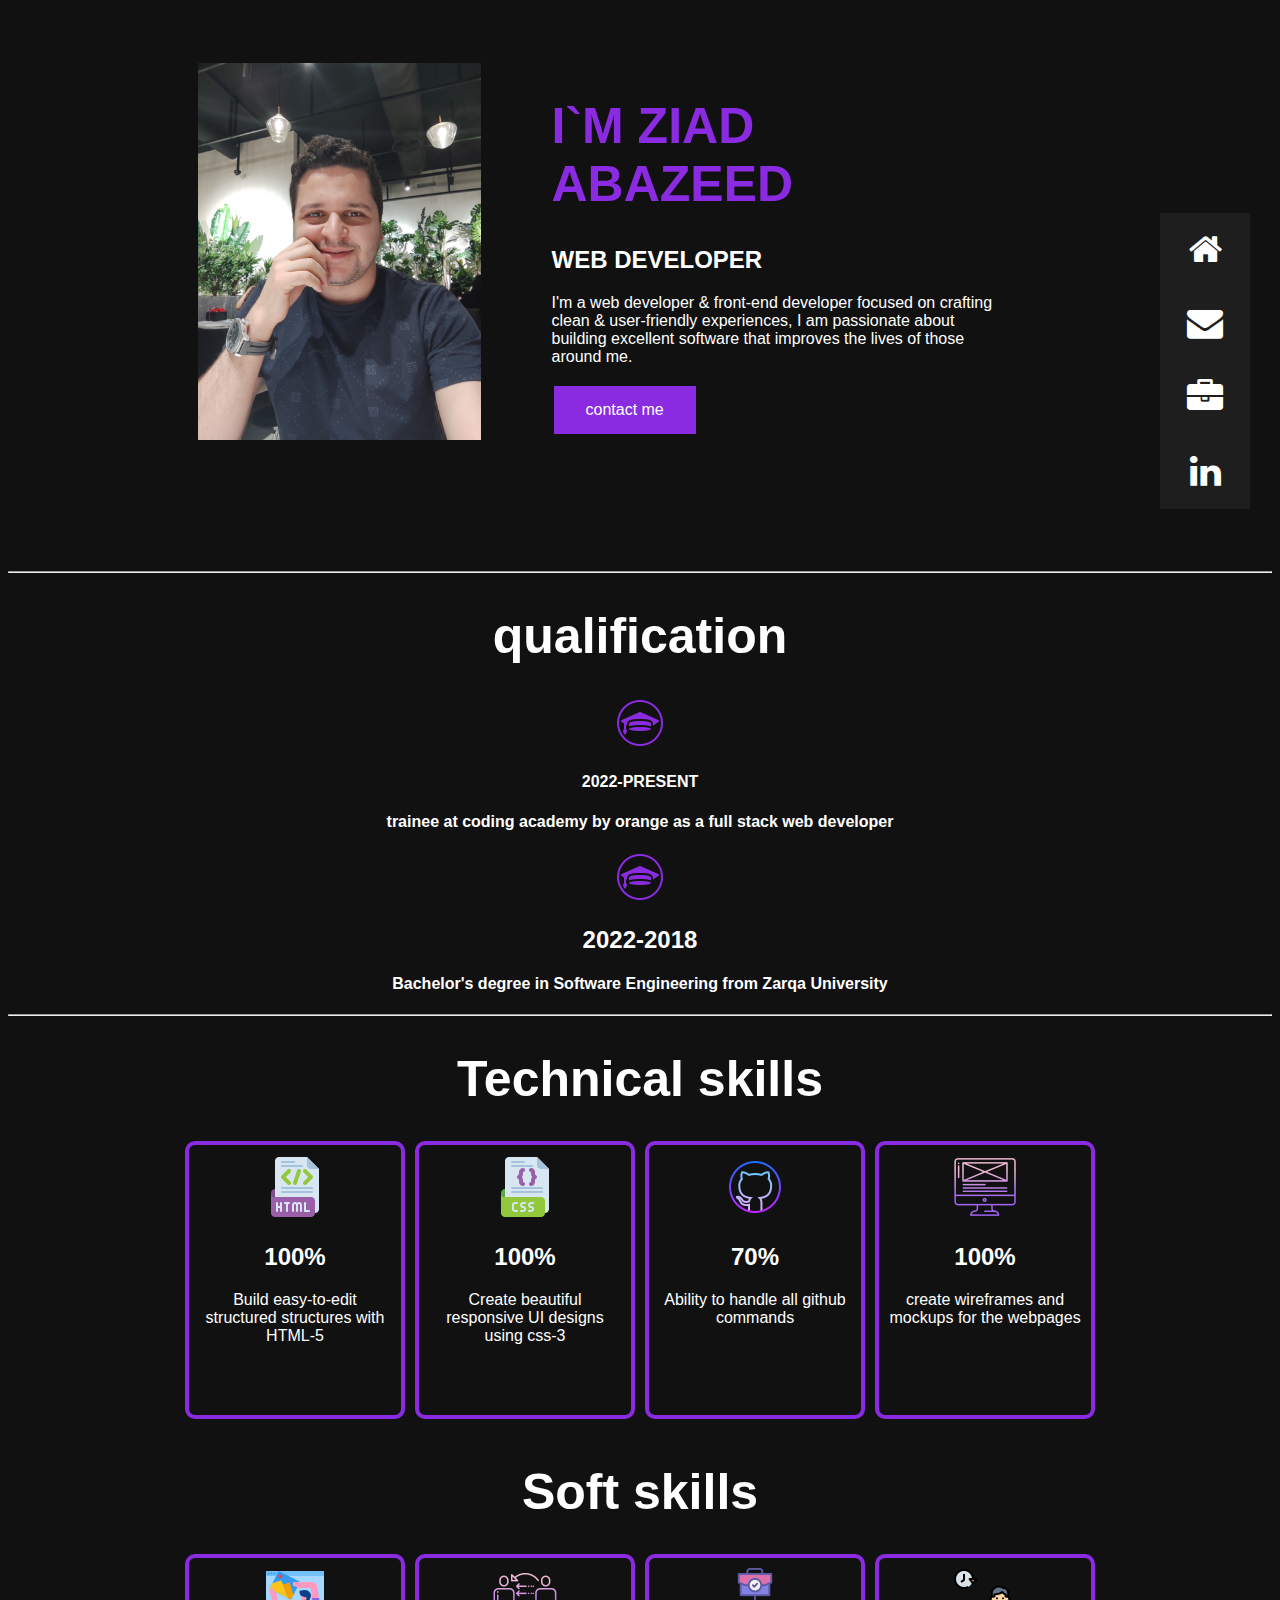
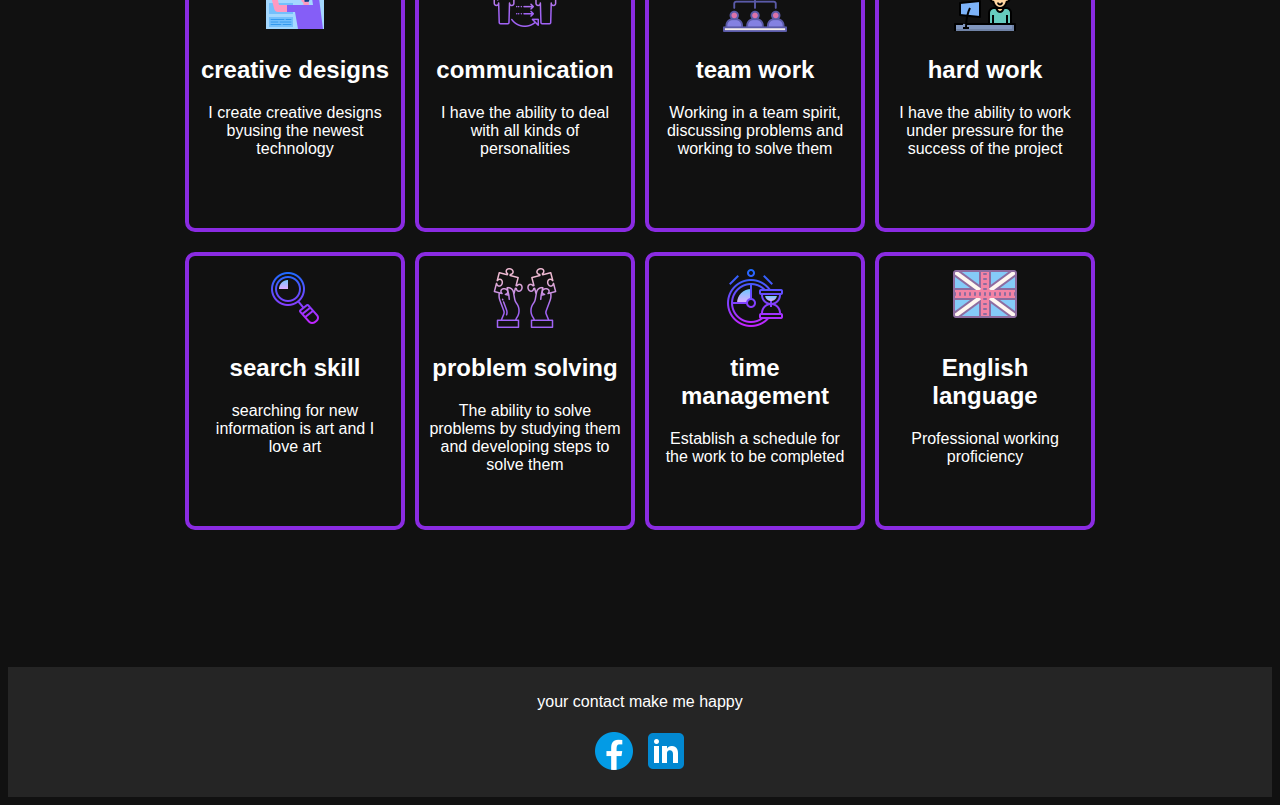
<file: index.html>
<!DOCTYPE html>
<html lang="en">

<head>
    <meta charset="UTF-8">
    <meta http-equiv="X-UA-Compatible" content="IE=edge">
    <meta name="viewport" content="width=device-width, initial-scale=1.0">
    <link rel="stylesheet" href="https://cdnjs.cloudflare.com/ajax/libs/font-awesome/4.7.0/css/font-awesome.min.css">
    <link rel="stylesheet" href="portfolio-style.css" />
    <title>Home</title>
</head>



<body>
    <header>
        <div class="icon-bar">
            <a title="home" href="index.html"><i class="fa fa-home"></i></a>
            <a title="contact me" href="contact.html" target="_blank"><i class="fa fa-envelope"></i></a>
            <a title="my projects" href="projects.html" target="_blank"><i class="fa fa-briefcase"></i></a>
            <a title="my linked in" href="https://www.linkedin.com/in/ziad-abazeed-529532244/" target="_blank"><i
                    class="fa fa-linkedin"></i></a>
        </div>
    </header>


    <div class="aboutme">
        <!--this dev has my image and intro about me-->
        <div class="about-image">
            <img id="profile-img" src="images/profile.jpg">
        </div>
        <div class="about-info">
            <div class="content">
                <h1 class="titles">I`M ZIAD ABAZEED</h1>
                <h2>WEB DEVELOPER</h2>
                <p>I'm a web developer & front‑end developer focused on crafting clean & user‑friendly experiences, I am
                    passionate about building excellent software that improves the lives of those around me.</p>
                <a href="contact.html" class="button" target="_blank">contact me</a>
            </div>

        </div>
    </div>
    <hr>
    <div class="qualification">
        <h1>qualification</h1>

        <img src="images/icons8-education-50.png">
        <h4>2022-PRESENT</h4>
        <h4>trainee at coding academy by orange as a full stack web developer</h4>

        <img src="images/icons8-education-50.png">
        <h2>2022-2018</h2>
        <h4>Bachelor's degree in Software Engineering from Zarqa University</h4>


    </div>
    <hr>

    <div class="skills">
        <!--this is skill div has two divs the technical skills and Soft skills-->
        <h1>Technical skills</h1>
        <div class="technicalskills">
            <!--this div has technical skills-->
            <div class="tools">
                <!--tools div is contain the skill-->
                <div><img src="images/html-64.png"></div>
                <h2>100%</h2>
                <p>Build easy-to-edit structured structures with HTML-5</p>
            </div>

            <div class="tools">
                <div><img src="images/css-64.png"></div>
                <h2>100%</h2>
                <p>Create beautiful responsive UI designs using css-3</p>
            </div>
            <div class="tools">
                <div><img src="images/icons8-github-64.png"></div>
                <h2>70%</h2>
                <p>Ability to handle all github commands</p>
            </div>
            <div class="tools">
                <div><img src="images/icons8-wireframe-64.png"></div>
                <h2>100%</h2>
                <p>create wireframes and mockups for the webpages</p>
            </div>


        </div>
        <h1>Soft skills</h1>
        <div class="soft-skills">
            <!--this div has soft skills-->

            <div class="tools">
                <div><img src="images/icons8-creative-64.png"></div>
                <h2>creative designs</h4>
                    <p>I create creative designs byusing the newest technology</p>
            </div>
            <div class="tools">
                <div><img src="images/icons8-connection-64.png"></div>
                <h2>communication</h2>
                <p>I have the ability to deal with all kinds of personalities</p>
            </div>
            <div class="tools">
                <div><img src="images/icons8-teamwork-64.png"></div>
                <h2>team work</h2>
                <p>Working in a team spirit, discussing problems and working to solve them</p>
            </div>
            <div class="tools">
                <div><img src="images/icons8-work-64.png"></div>
                <h2>hard work</h2>
                <p>I have the ability to work under pressure for the success of the project</p>
            </div>
            <div class="tools">
                <div><img src="images/icons8-search-64.png"></div>
                <h2>search skill</h2>
                <p>searching for new information is art and I love art</p>
            </div>
            <div class="tools">
                <div><img src="images/icons8-problem-solving-64.png"></div>
                <h2>problem solving</h2>
                <p>The ability to solve problems by studying them and developing steps to solve them</p>
            </div>

            <div class="tools">
                <div><img src="images/icons8-clock-64.png"></div>
                <h2>time management</h2>
                <p>Establish a schedule for the work to be completed</p>
            </div>
            <div class="tools">
                <div><img src="images/icons8-great-britain-64.png"></div>
                <h2>English language</h2>
                <p>Professional working proficiency</p>
            </div>



        </div>
    </div>


    <footer>
        <p>your contact make me happy </p>
        <a href="https://web.facebook.com/ziad.abazid.3/"><img src="images/icons8-facebook-48.png"></a>
        <a href="https://www.linkedin.com/in/ziad-abazeed/"><img src="images/icons8-linkedin-48.png"></a>
    </footer>



</body>

</html>
</file>
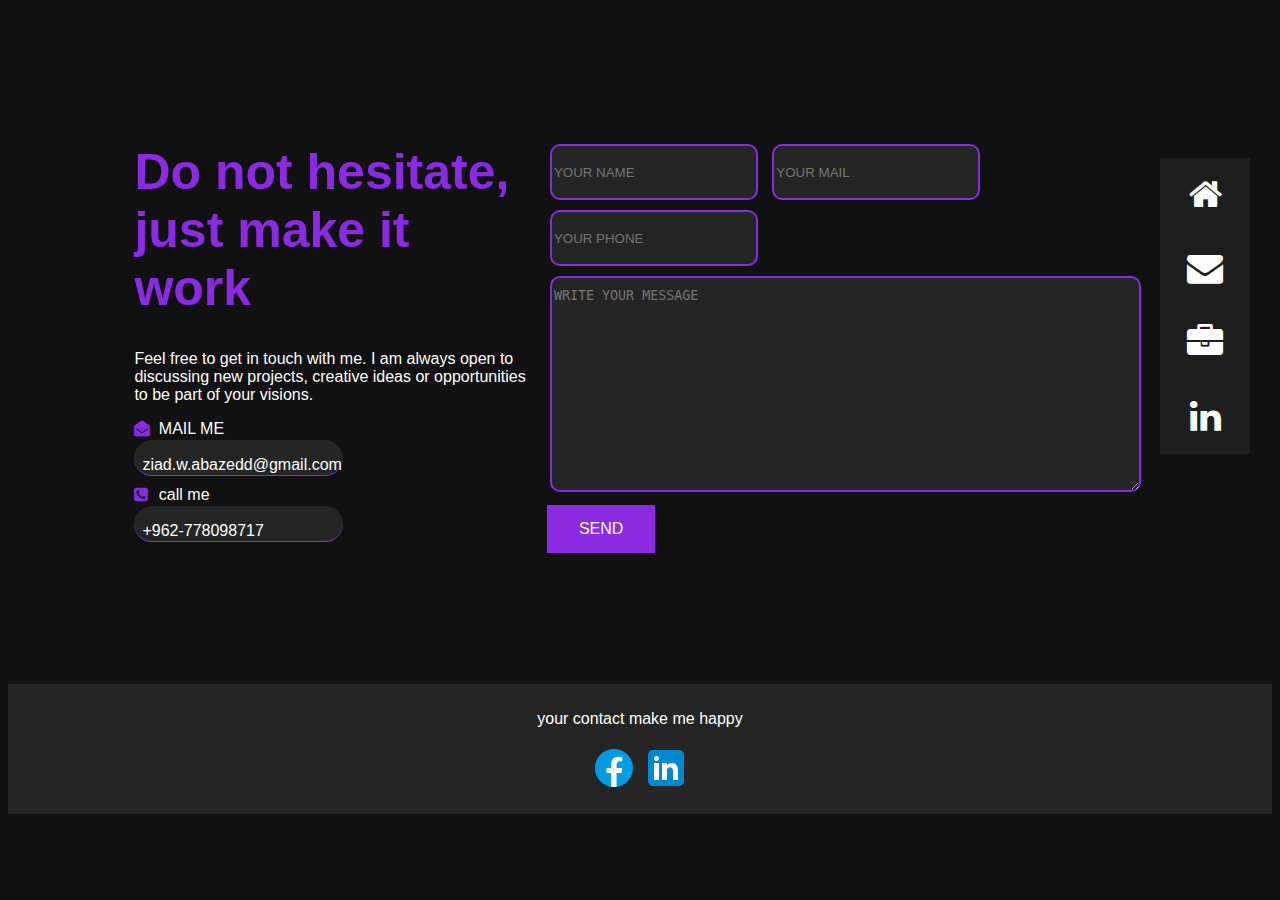
<file: contact.html>
<!DOCTYPE html>
<html lang="en">
<head>
    <meta charset="UTF-8">
    <meta http-equiv="X-UA-Compatible" content="IE=edge">
    <meta name="viewport" content="width=device-width, initial-scale=1.0">
    <link rel="stylesheet" href="portfolio-style.css" />
    <link rel="stylesheet" href="https://cdnjs.cloudflare.com/ajax/libs/font-awesome/4.7.0/css/font-awesome.min.css">
    <link rel="stylesheet" href="portfolio-style.css" />
    <title>Contact</title>
</head>
<body>
    <header>
        <div class="icon-bar">
            <a title="home" href="index.html" target="_blank" ><i class="fa fa-home"></i></a> 
            <a title="contact me" href="contact.html"><i class="fa fa-envelope"></i></a> 
            <a title="my projects" href="projects.html" target="_blank"><i class="fa fa-briefcase"></i></a> 
            <a title="my linked in" href="https://www.linkedin.com/in/ziad-abazeed-529532244/" target="_blank"><i class="fa fa-linkedin"></i></a>
          </div>
    </header>
    
<div class="contact-page"><!-- this div for contact page include email and phone number-->

    <div class="contact-info">
        <h1 class="titles">Do not hesitate,<br>just make it work</h1>
        <p>Feel free to get in touch with me. I am always open to discussing new projects, creative ideas or opportunities to be part of your visions.</p>

        <i id="icon" class="fa fa-envelope-open"></i>
            <span>MAIL ME</span>
            <div class="mail-phone"> <p> ziad.w.abazedd@gmail.com</p></div>
           
            <i id="icon" class="fa fa-phone-square"></i>
            <span>call me</span>
           <div class="mail-phone"><p>+962-778098717</p></div> 
         
        
    </div>

    <div class="contact-form"><!--here is the form for the client send his info to me-->
        <form>
            <label for="myInput"></label>
            <input name="myInput" placeholder="YOUR NAME"/>
            <label for="myInput"></label>
            <input name="myInput" placeholder="YOUR MAIL"/>
            <label for="myInput"></label>
            <input name="myInput" placeholder="YOUR PHONE"/>
            <div>
                <label for="myInput"></label>
                <textarea name="myInput" placeholder="WRITE YOUR MESSAGE"></textarea>
                <a href="#" class="button">SEND </a>
            </div>
        </form>


    </div>
</div>

<footer>
    <p>your contact make me happy </p>
    <a href="https://web.facebook.com/ziad.abazid.3/"><img src="images/icons8-facebook-48.png"></a>
    <a href="https://www.linkedin.com/in/ziad-abazeed/"><img src="images/icons8-linkedin-48.png"></a>
</footer>

   

    
</body>
</html>
</file>
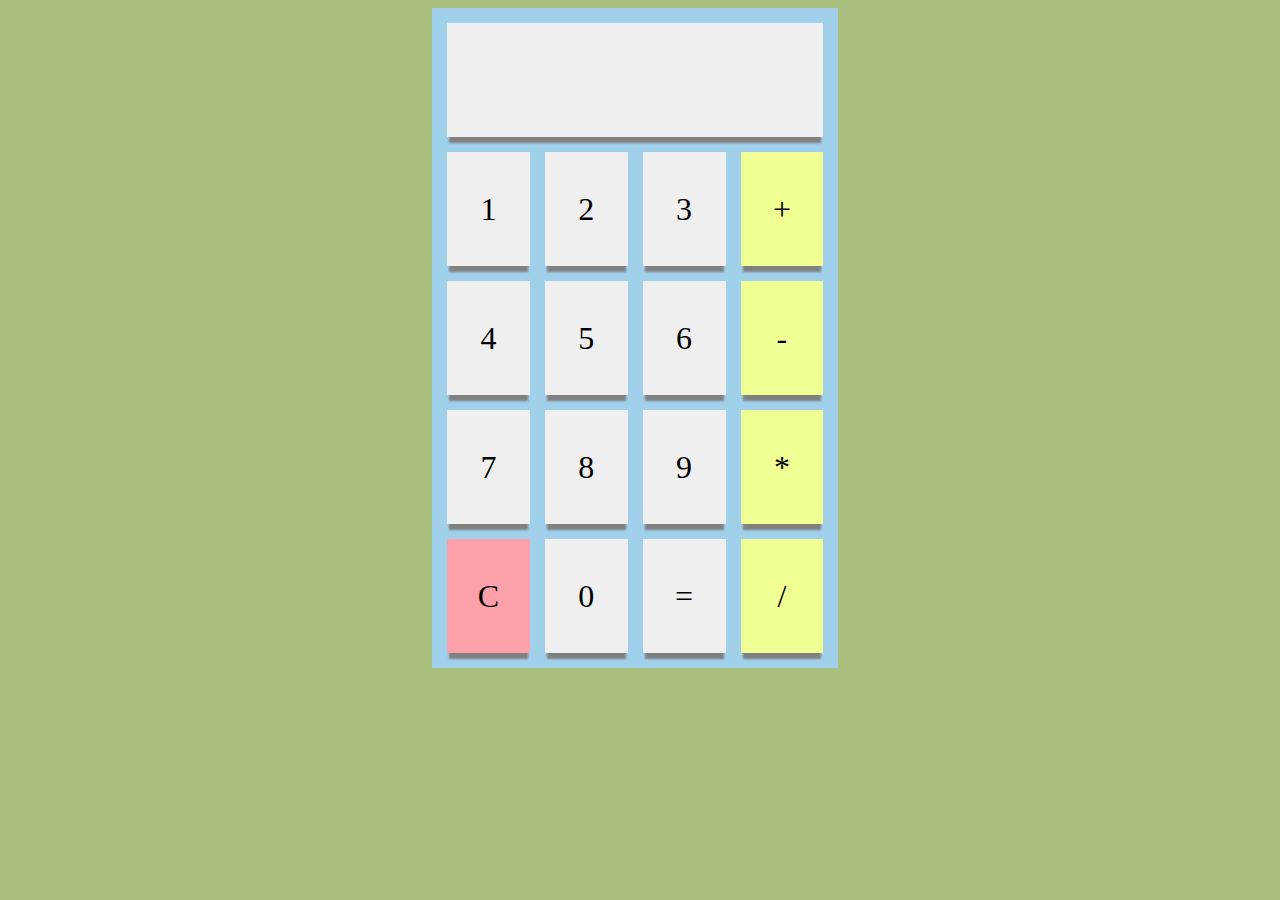
<file: projects-demo/calculator-Using-Grid.html>
<!DOCTYPE html>
<html lang="en">

<head>
    <meta charset="UTF-8">
    <meta http-equiv="X-UA-Compatible" content="IE=edge">
    <meta name="viewport" content="width=device-width, initial-scale=1.0">
    <title>Calculator</title>


    <style>
        body {
            width: 98%;
            height: 700px;
            background-color: #A8BF7E;
            font-size: xx-large;

        }

        .container-grid {
            padding: 15px;
            width: 30%;
            height: 70vh;
            background-color: #A0D0EA;
            display: grid;
            grid-template-columns: repeat(4, 1fr);
            grid-template-rows: repeat(5, 1fr);
            gap: 15px;
            justify-content: center;
            margin: auto;
        }

        .container-grid div {
            display: flex;
            box-shadow: 0 8px 2px -2px gray;
      
            align-items: center;
            justify-content: center;
            
        }

        .result {
            background-color: #EFEFEF;

            grid-column: 1 /5;

        }
        .clear{
            background-color: #FCA0AA;
        }
        .Operation{
            background-color: #EFFF93;
        }
        .num{
            background-color: #EFEFEF;
        }
    </style>
</head>

<body>

    <div class="container-grid">
        <div class="result"></div>
        <div class="num">1</div>
        <div class="num">2</div>
        <div class="num">3</div>
        <div class="Operation">+</div>
        <div class="num">4</div>
        <div class="num">5</div>
        <div class="num">6</div>
        <div class="Operation">-</div>
        <div class="num">7</div>
        <div class="num">8</div>
        <div class="num">9</div>
        <div class="Operation">*</div>
        <div class="clear">C</div>
        <div class="num">0</div>
        <div class="num">=</div>
        <div class="Operation">/</div>
    </div>
</body>

</html>
</file>
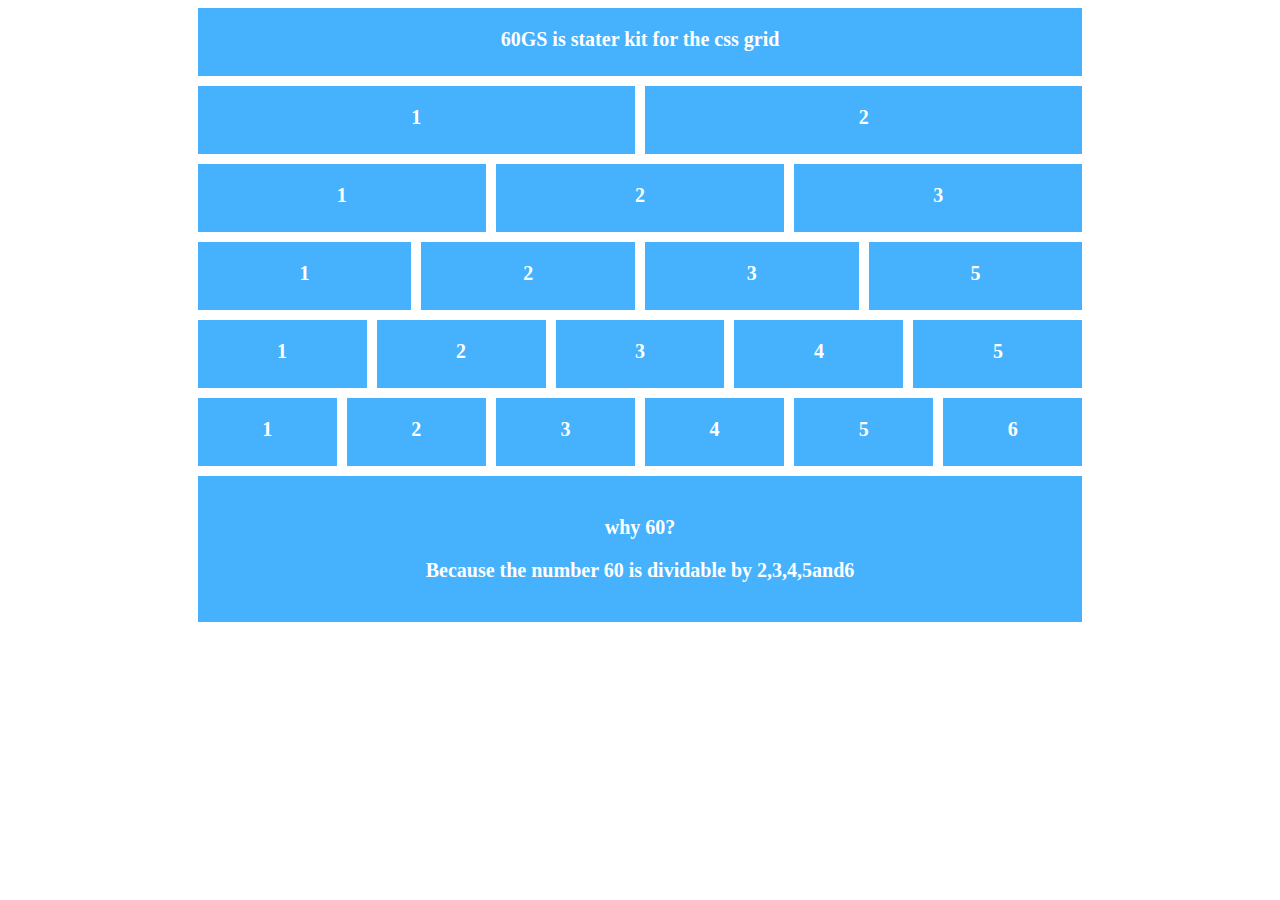
<file: projects-demo/60GS-gridtask/60GS-grids.html>
<!DOCTYPE html>
<html lang="en">
  <head>
    <meta charset="UTF-8" />
    <meta http-equiv="X-UA-Compatible" content="IE=edge" />
    <meta name="viewport" content="width=device-width, initial-scale=1.0" />
    <title>Document</title>
    <link rel="stylesheet" href="grids-60.css" />
  </head>
  <body>
    <div class="parent">
      <div class="div1">60GS is stater kit for the css grid</div>
      <div class="div2">1</div>
      <div class="div3">2</div>
      <div class="div4">1</div>
      <div class="div5">2</div>
      <div class="div6">3</div>
      <div class="div7">1</div>
      <div class="div8">2</div>
      <div class="div9">3</div>
      <div class="div10">5</div>
      <div class="div11">1</div>
      <div class="div12">2</div>
      <div class="div13">3</div>
      <div class="div14">4</div>
      <div class="div15">5</div>
      <div class="div16">1</div>
      <div class="div17">2</div>
      <div class="div18">3</div>
      <div class="div19">4</div>
      <div class="div20">5</div>
      <div class="div21">6</div>
      <div class="div22">
        <p>why 60?</p>
        <p>Because the number 60 is dividable by 2,3,4,5and6</p>
      
      
      </div>
    </div>
  </body>
</html>
</file>
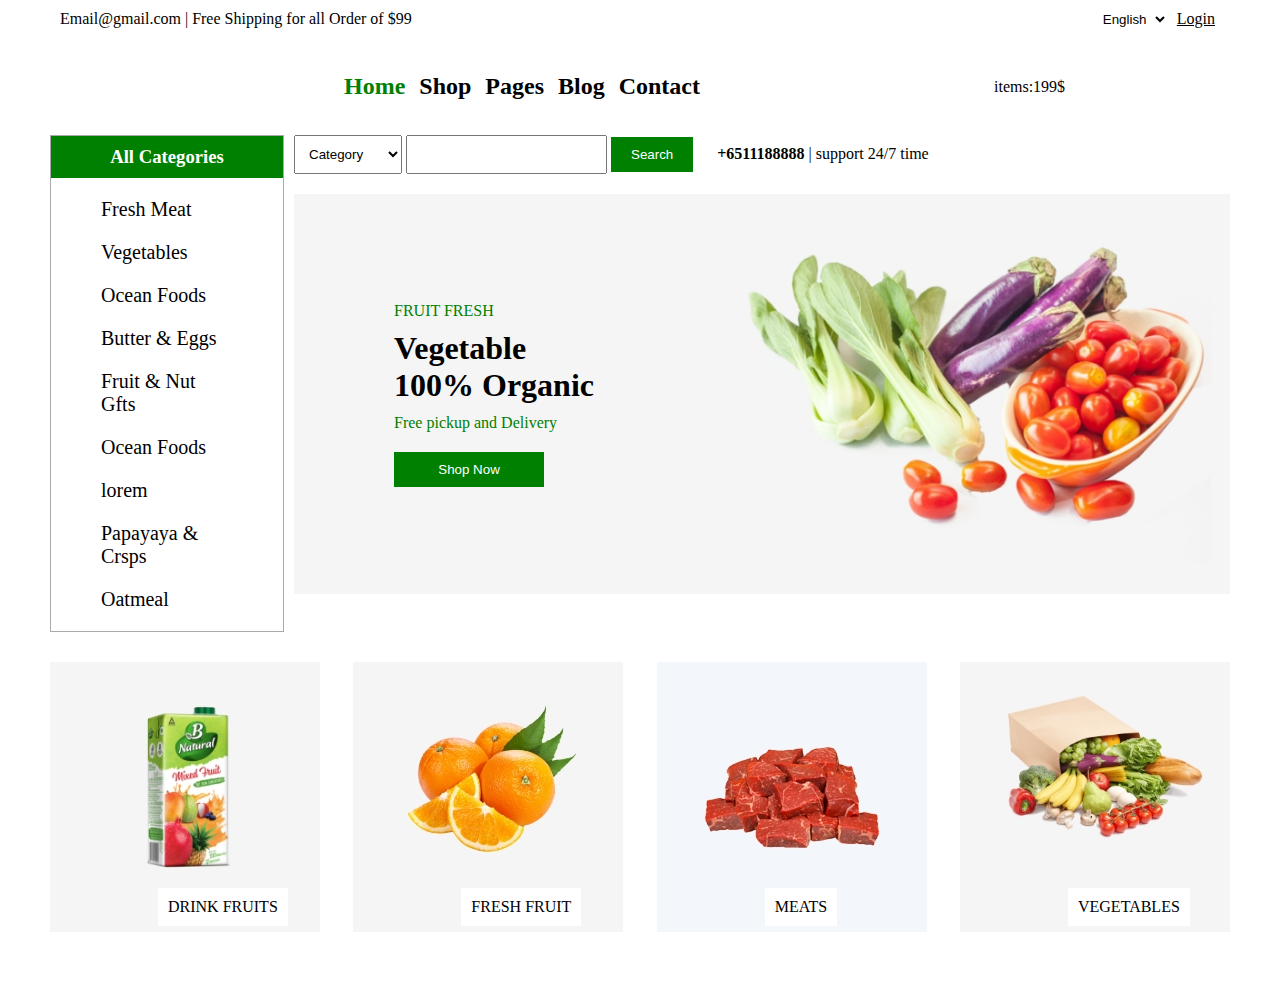
<file: projects-demo/vegetable-websiteScreen/vegetable.html>
<!DOCTYPE html>
<html lang="en">

<head>
  <meta charset="UTF-8" />
  <meta http-equiv="X-UA-Compatible" content="IE=edge" />
  <meta name="viewport" content="width=device-width, initial-scale=1.0" />
  <title>vegetable</title>
  <link rel="stylesheet" href="https://cdnjs.cloudflare.com/ajax/libs/font-awesome/6.1.1/css/all.min.css"
    integrity="sha512-KfkfwYDsLkIlwQp6LFnl8zNdLGxu9YAA1QvwINks4PhcElQSvqcyVLLD9aMhXd13uQjoXtEKNosOWaZqXgel0g=="
    crossorigin="anonymous" referrerpolicy="no-referrer" />
  <link rel="stylesheet" href="vegetable-style.css" />
</head>

<body>
  <div class="container">
    <div class="row top-nav">
      <div class="left">
        <i class="fa-solid fa-envelope"></i> Email@gmail.com  | Free Shipping for all Order of $99
      </div>
      <div class="right">
        <a href="#"><i class="fa-brands fa-facebook-f"></i></a>
        <a href="#"><i class="fa-brands fa-square-instagram"></i></a>
        <a href="#"><i class="fa-brands fa-linkedin"></i></a>
        <a href="#"><i class="fa-brands fa-pinterest"></i></a>
        <a href="#"><i class="fa-brands fa-twitter"></i></a>

        <span><i class="fas fa-language"></i></span>
        <select>
          <option>English</option>
        </select>

        <span><i class="fa-solid fa-user"></i> <a href="#">Login</a></span>
      </div>
    </div>

    <!--  -->
    
      <div class="header">
        <div class="left">
          <nav>
            <ul>
              <li id="home">
                Home
              </li>
              <li>
                Shop
              </li>
              <li>
                Pages
              </li>
              <li>
                Blog
              </li>
              <li>
                Contact
              </li>
            </ul>
          </nav>
        </div>
        <div class="right">
          <i class="fa-solid fa-cart-shopping"></i>
          <i class="fa-solid fa-heart"></i>
          items:199$
        </div>
      </div>
    

    <!--  -->
    <div class="main">
      <div class="left">
        <h3><i class="fa-solid fa-bars"></i> All Categories</h3>
        <ul>
          <li>Fresh Meat</li>
          <li>Vegetables</li>
          <li>Ocean Foods</li>
          <li>Butter & Eggs</li>
          <li>Fruit & Nut Gfts</li>
          <li>Ocean Foods</li>
          <li>lorem</li>
          <li>Papayaya & Crsps</li>
          <li>Oatmeal</li>
        </ul>
      </div>

      <div class="right">
        <div class="top">
          <select>
            <option>Category</option>
            <option>Category 2</option>
          </select>
          <input type="text" class="search" />
          <button class="btn">Search</button>

          <i class="fa-solid fa-square-phone"></i>
          <strong>+6511188888</strong> |
          <span>support 24/7 time</span>
        </div>

        <div class="bottom">
          <span>FRUIT FRESH</span>
          <h1>
            Vegetable<br> 100% Organic
          </h1>
          <span>Free pickup and Delivery</span>
          <button class="btn">Shop Now</button>
        </div>
      </div>
    </div>
    <!--  -->
    <div class="row cards">
      <div class="card">
        <img src="drink.jpg" alt="" />
        <span>DRINK FRUITS</span>
      </div>
      <div class="card">
        <img src="fruit.jpg" alt="" />
        <span>FRESH FRUIT</span>
      </div>
      <div class="card">
        <img src="meats.jpg" alt="" />
        <span>MEATS</span>
      </div>
      <div class="card">
        <img src="vege.jpg" alt="" />
        <span>VEGETABLES</span>
      </div>
    </div>
    <!--  -->
  </div>
</body>

</html>
</file>
<file: portfolio-style.css>
/* style for all pages*/
body {
  background-color: #111111;
  font-family: sans-serif;
  color: white;



}

footer{
  padding-top: 10px;
  margin-bottom: 0%;
  width: 100%;
  height: 120px;
  text-align: center;
  background-color: #252525;
  margin-top: 10%;
}
.titles{
  color: #8A2BE2;
}
/*style for navbar*/
.icon-bar {
  width: 90px;
  background-color: rgb(31, 30, 30);
  position: absolute;
  position: fixed;
  margin-top: 150px;
  margin-left: 90%;


}

.icon-bar a {
  display: block;
  text-align: center;
  padding: 16px;
  transition: all 0.6s ease;
  color: white;
  font-size: 36px;
}

.icon-bar a:hover {
  background-color: #8A2BE2;
}
/* style for home page*/

/*style for about me part*/

.aboutme {
  width: 70%;
  margin: auto;
  display: flex;
  margin-top: 5%;
  justify-items: center;


}

#profile-img {
  width: 80%;


}

.about-image {
  width:40%;

}

h1 {
  font-size: 50px;
}

.about-info {
  width: 50%;
  height: 500px;
}

.button {
  background-color: #8A2BE2;
  color: white;
  padding: 15px 32px;
  text-align: center;
  display: inline-block;
  font-size: 16px;
  margin: 4px 2px;
  text-decoration: none;
  cursor: pointer;
}
/*style for qualification part */

.qualification{
  width: 80%;
margin: auto;
grid-template-columns: 1fr 1fr;
text-align: center;

}
ul{
  list-style: none;
}



/*style for skills part */
.skills {
  text-align: center;
  width: 80%;
  margin: auto;
}

.technicalskills {
  width: 90%;
  margin: auto;
  display: grid;
  grid-template-columns: repeat(4, 1fr);
  gap: 10px;

}

.soft-skills {
  width: 90%;
  margin: auto;
  display: grid;
  grid-template-columns: repeat(4, 1fr);
  gap: 10px;



}

.tools {
  height: 250px;
  border: 4px solid #8A2BE2;
  border-radius: 10px;
  text-align: center;
  padding: 10px;
  margin-bottom: 10px;
}

.tools:hover {
  box-shadow: 0 4px 8px 0 white, 0 6px 20px 0 white;
}


/* style for projucts page*/

.card {
  background-color: #8A2BE2;
}

.card:hover {
  box-shadow: 0 4px 8px 0 white, 0 6px 20px 0 white;
}

.container {
  width: 80%;
}


/* style for contact page*/
.contact-page {
  width: 80%;
  display: flex;
  margin: auto;
  gap: 10px;
 

}
.contact-info {
  width: 40%;
  margin-top: 10%;

}

.contact-form {
  width: 60%;
  margin-top: 13%;
  display: flex;
}

input {
  margin: 5px;
  border: 2px solid #8A2BE2;
  width: 200px;
  height: 50px;
  border-radius: 10px;
  background-color: #252525;
  color: white;
}

textarea {
  margin: 5px;
  border: 2px solid #8A2BE2;
  width: 97%;
  height: 200px;
  border-radius: 10px;
  color: white;
  padding-top: 10px;
  background-color: #252525;
}

.mail-phone {
  vertical-align: middle;
  background-color: #252525;
  padding-left: 8px;
  width: 50%;
  align-content: center;
  height: 35px;
  border-radius: 20px;
  margin-bottom: 10px;
  border-bottom: 1px solid #8A2BE2;

}

#icon {
  color: #8A2BE2;
  width: 20px;
  height: 20px;
}




/* media*/
@media screen and (max-width:1054px) {
  .icon-bar {
    margin-left: 90%;

  }
/*media query for home page*/
  #profile-img {
    width: 90%;


  }

  .about-image {
    width: 50%;
    margin-top: 6%;
  }

  .about-info {
    width: 50%;

  }

  .soft-skills {
    grid-template-columns: repeat(3,1fr);

  }


  .technicalskills {
    grid-template-columns: auto auto auto;

  }
  /*media query for contact page*/
  .contact-page {
    flex-direction: column;
  }

  .contact-info,
  .contact-form,
  textarea,
  input,
  .mail-phone {
    width: 100%;
  }

}



@media screen and (max-width:800px) {

  .icon-bar {
    width: 100%;
    background-color: rgb(31, 30, 30);
    margin-top: 0%;
    margin-left: 0%;
    margin-bottom: 10px;
    position: relative;
  }

  .icon-bar a {
    float: left;
    width: 20%;
    text-align: center;
    padding: 12px 0;
    transition: all 0.3s ease;
    color: white;
    font-size: 36px;
  }
/*media query for home page*/
  .aboutme {
    flex-direction: column;
    justify-content: center;
    flex-wrap: wrap;


  }

  .about-image {
    text-align: center;
    width: 100%;
  }

  .about-info {
    text-align: center;
    width: 100%;
  }

  .soft-skills {
    grid-template-columns: 1fr 1fr;

  }

  .technicalskills {
    grid-template-columns: auto auto;

  }

  /*media query for contact page*/
  .contact-page {
    flex-direction: column;
  }

  .contact-info,
  .contact-form,
  textarea,
  input,
  .mail-phone {
    width: 100%;
  }

}

@media (max-width:600px) {
  .icon-bar {
    width: 100%;
    background-color: rgb(31, 30, 30);
    margin-top: 0%;
    margin-left: 0%;
    margin-bottom: 10px;
    position: relative;
  }

  .icon-bar a {
    float: left;
    width: 20%;
    text-align: center;
    padding: 12px 0;
    transition: all 0.3s ease;
    color: white;
    font-size: 36px;
  }
/*media query for home page*/

  .aboutme {
    flex-direction: column;
    justify-content: center;
    flex-wrap: wrap;


  }

  .about-image {
    margin-top: 10px;
    text-align: center;
    width: 100%;
  }

  .about-info {
    text-align: center;
    width: 100%;
  }

  .soft-skills {
    grid-template-columns: auto;

  }

  .technicalskills {
    grid-template-columns: auto;

  }
    /*media query for contact page*/

  .contact-page {
    flex-direction: column;
  }

  .contact-info,
  .contact-form,
  textarea,
  input,
  .mail-phone {
    width: 100%;
  }
}
</file>
<file: projects-demo/60GS-gridtask/grids-60.css>
.parent {
  width: 70%;
  margin: auto;
  display: grid;
  grid-gap: 10px;
  grid-template-columns: repeat(60, 1fr);
  grid-template-rows: repeat(8,1fr);
}
.parent> div {
  background: #46B2FD;
  color: white;
  padding: 20px;
  text-align: center;
  font-size: 20px;
  font-weight: bold;
}

.div1 {
  grid-column-end: span 60;
} 

.div2,
.div3 {
  grid-column-end: span 30;
} 

.div4,
.div5,
.div6 {
  grid-column-end: span 20;
} 

.div7,
.div8,
.div9,
.div10 {
  grid-column-end: span 15;
} 

.div11,
.div12,
.div13,
.div14,
.div15 {
  grid-column-end: span 12;
} 
.col-10,
.div16,
.div17,
.div18,
.div19,
.div20,
.div21 {
  grid-column-end: span 10;
} 

.div22{
  grid-column-end: span 60;
  grid-row: 7/9;
}
</file>
<file: projects-demo/vegetable-websiteScreen/vegetable-style.css>
* {
  margin: 0;
  padding: 0;
  box-sizing: border-box;
}


.container {
 max-width: 1200px;
  margin: auto;
  min-height: 1000px;
  padding: 0 10px;
}
.container .row {
  display: flex;
  flex-direction: row;
  flex-wrap: wrap;
  justify-content: space-between;
  align-items: center;
}

.top-nav {
  padding: 10px;
}
a {
  color: #000;
  padding: 5px;
  cursor: pointer;
}
.top-nav select {
  background: none;
  padding: 0 5px;
  border: none;
}

.header {
  display: flex;
  flex-direction: row;
  justify-content: space-between;
  align-items: center;
  padding: 30px 0;
}
.header .left {
  display: flex;
  justify-content: center;
  align-items: center;
  width: 80%;
  
}
.header .right {
  width: 20%;
}
.header ul {
  list-style-type: none;
  padding: 0;
  margin: 0;
}
.header ul li {
  display: inline-block;
  font-weight: bold;
  padding: 5px;
  font-size: 24px;
  justify-content: space-between;
}
#home{
  color: green;
}




.main {
  display: flex;
  justify-content: space-between;
  align-items: flex-start;
  gap: 10px;
}
.main .left {
  width: 20%;
  border: 1px solid #aaa;
  min-height: 460px;
}
.main .left h3 {
  background: green;
  color: #fff;
  padding: 10px;
  text-align: center;
}
.main ul {
list-style-type: none;
  padding: 10px 50px;
  margin: 0;
}
.main ul li {
  padding: 10px 0;
  font-size: 20px;
  cursor: pointer;
}

.main .right {
  width: 80%;
}
.main .top {
  margin-bottom: 20px;
}
.main .top select {
  padding: 10px;
}
.main .top .btn {
  padding: 10px 20px;
  background: green;
  color: #fff;
  border: none;
 
}
.main .top .search {
  padding: 10px;
}
.main .top i {
  margin-left: 20px;
  border-radius: 50px;
  font-size: 24px;
}

.main .bottom {
  background-image: url("main.jpg");
  background-repeat: no-repeat;
  background-size: contain;
  padding: 10px;
  min-height: 400px;
  background-position: right center;
  background-color: #f5f5f5;
}
.main .bottom {
  display: flex;
  flex-direction: column;
  justify-content: center;
  padding-left: 100px;
}
.main h1 {
  margin: 10px 0;
}
.main .bottom .btn {
  border: 0;
  background: green;
  color: #fff;
  padding: 10px 20px;
  width: 150px;
  margin-top: 20px;
  cursor: pointer;
}
.main .bottom span {
  color: green;
}
.main .bottom .btn{
  background: green;
  color: white;
}
.row.cards {
  justify-content: space-between;
  align-items: center;
  gap: 10px;
}
.card {
  margin-top: 30px;
  position: relative;
}
.card span {
  position: absolute;
  bottom: 10px;
  left: 40%;
  padding: 10px;
  background: #fff;
  color: #000;
}
.card img {
  user-select: none;
}

@media (max-width: 900px) {
  .row.top-nav {
    justify-content: center;
  }
  .top-nav .right {
    margin-top: 20px;
  }

  .header .left {
    display: flex;
    justify-content: center;
    align-items: center;
    width: 100%;
  }
  .header .right {
    padding: 30px 0;
    width: 100%;
    display: flex;
    justify-content: center;
    align-items: center;
    gap: 5px;
  }


  .main {
    display: flex;
    justify-content: space-between;
    align-items: flex-start;
    gap: 10px;
    flex-wrap: wrap;
  }
  .main .left {
    width: 100%;
    text-align: center;
  }

  .main .right {
    width: 100%;
  }
  .main .top {
    margin: 20px 0;
  }
  .row.cards {
    justify-content: center;
  }
}
</file>
